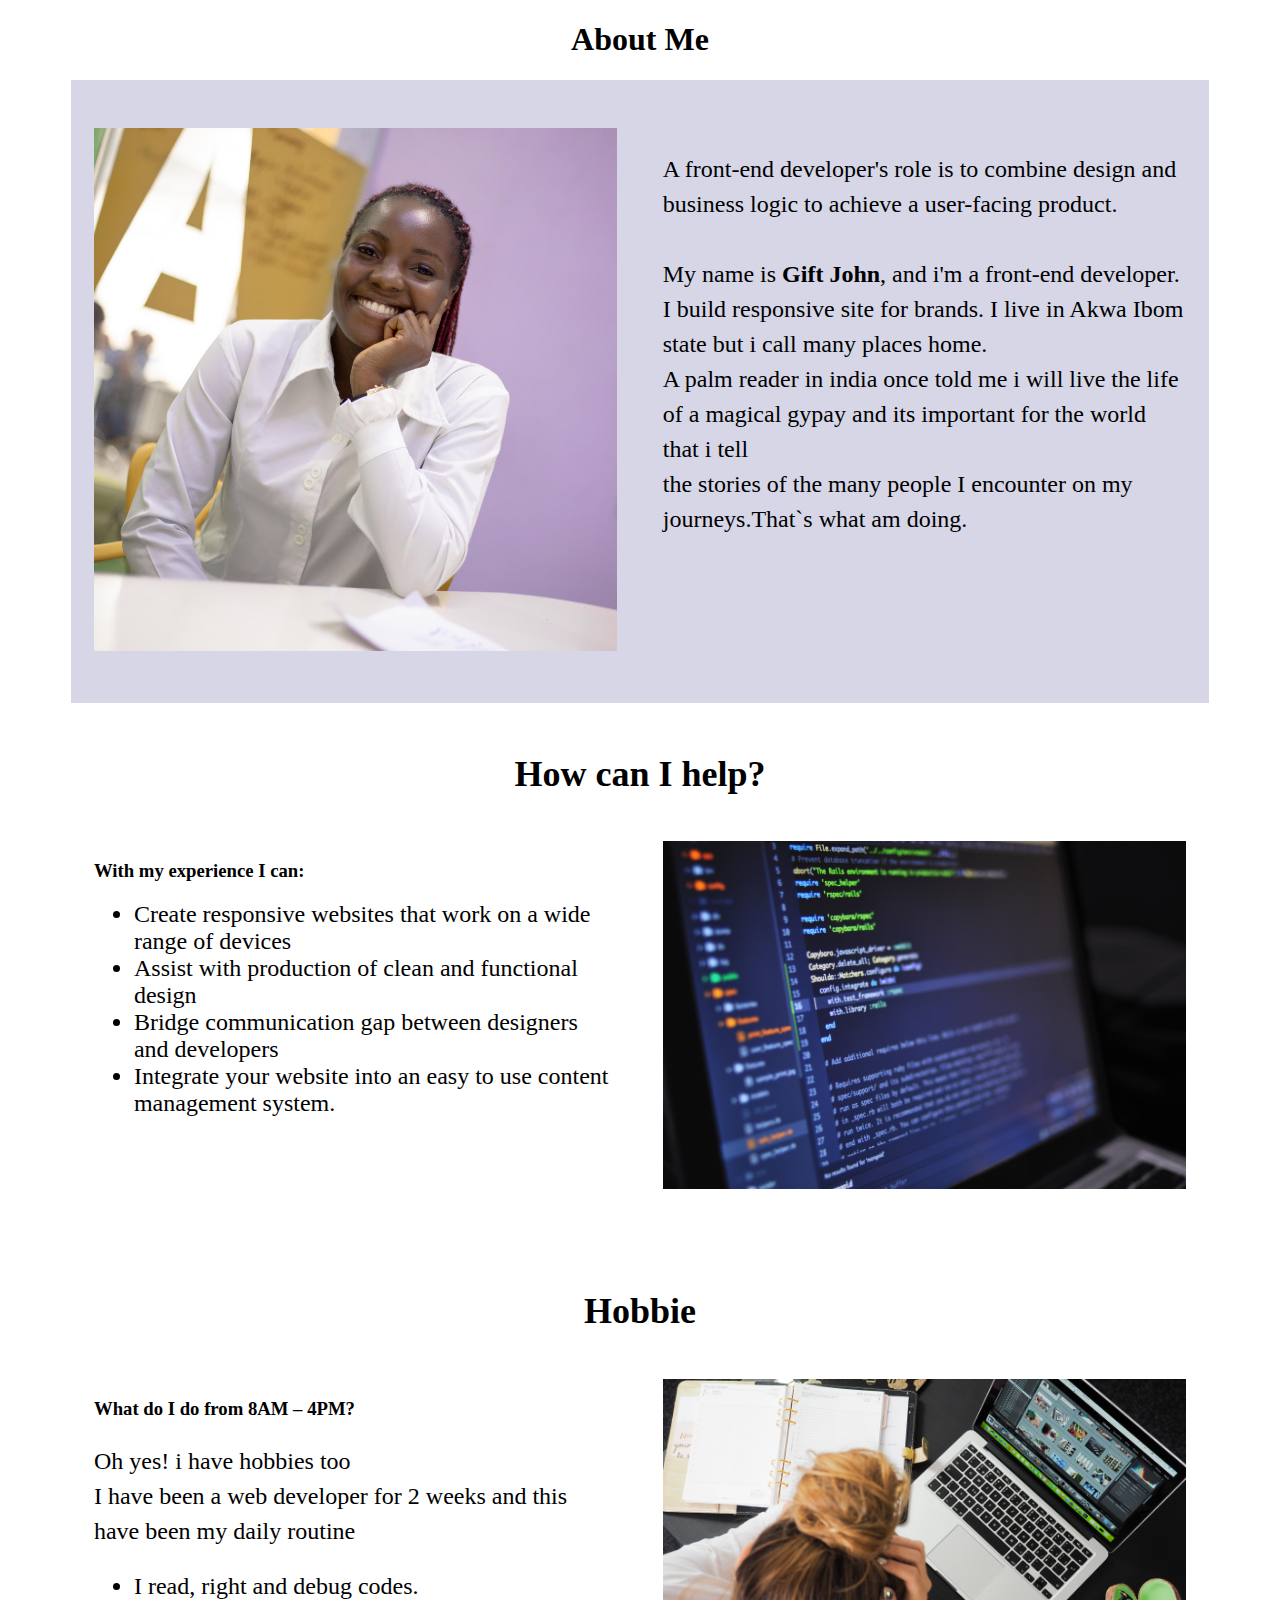
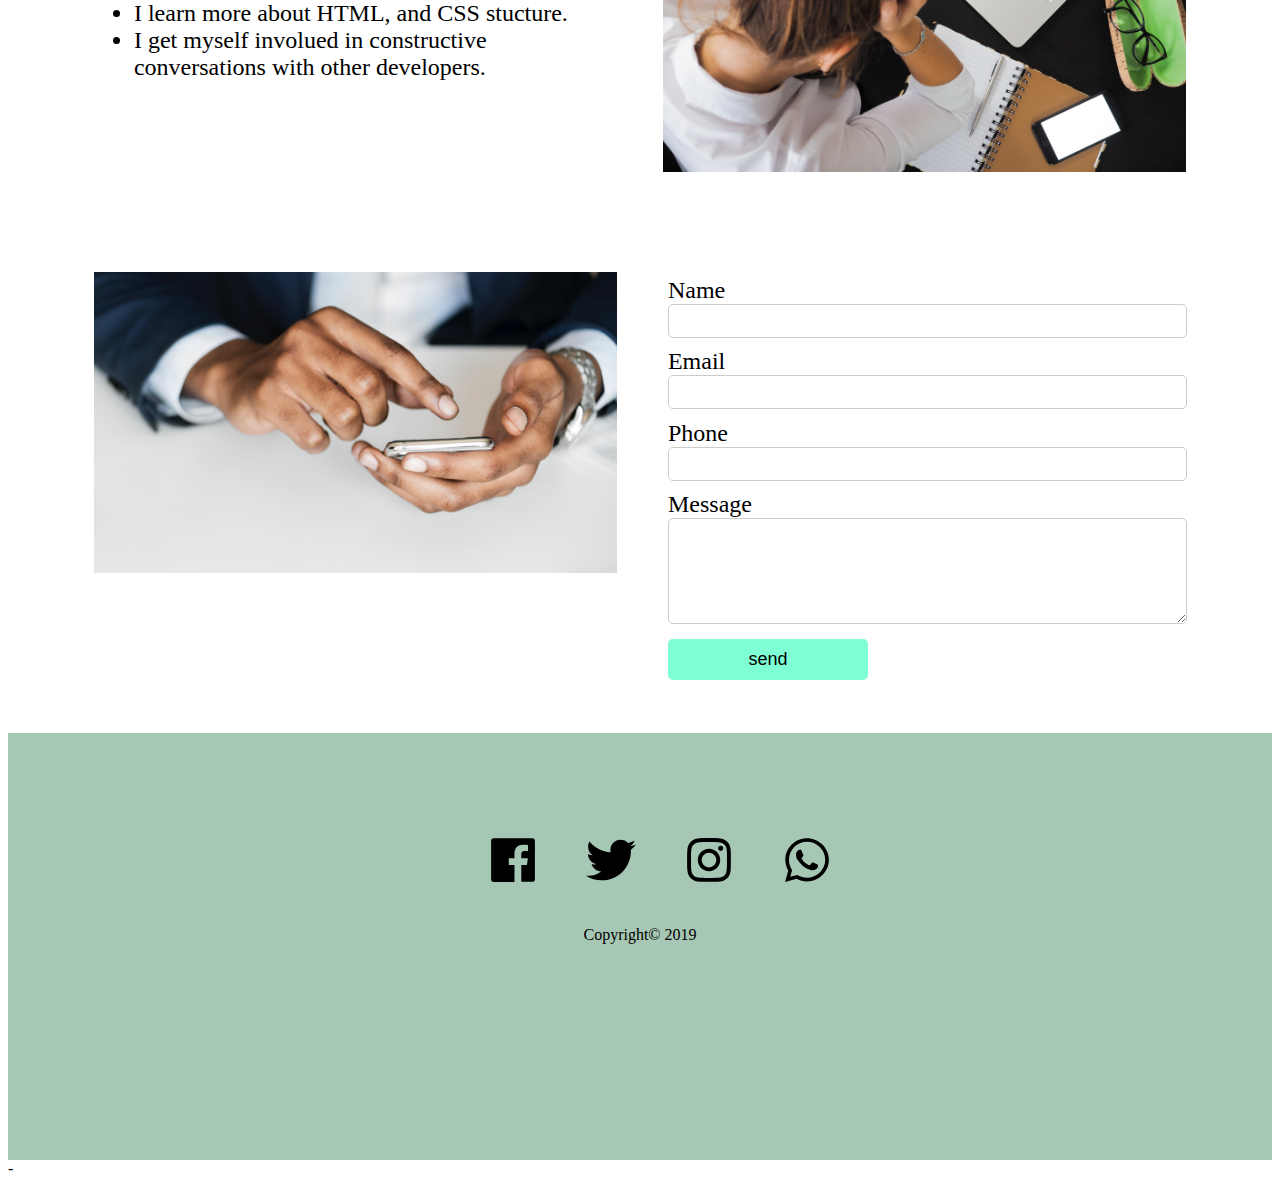
<file: index.html>
<!DOCTYPE html>
<html lang="en">

<head>
    <meta charset="UTF-8">
    <meta name="viewport" content="width=device-width, initial-scale=1.0">
    <meta http-equiv="X-UA-Compatible" content="ie=edge">
    <title>My portfolio</title>
    <style>

        /*
        * ************************
        *  About me Css
        **************************
        */
        .img1 img {
            height: 300px;
        }

        .heading h1 {
            color: black;
            text-align: center;
            border-style: solid;
                       
        }

       


        /*
        * ************************
        *  How can i help you?
        **************************
        */

        .li-font {
            font-size:24px;
        }

        .img2 img {
            height: 300px;
            padding-top: 100px;
        }

        /* styling  */
        section {
            padding: 2%  0;
        }
        #first-section{
           background-color:rgb(214, 214, 231);
        }

        img {
            width: 100%;
        }
        .cl {
            width:46%;
            float: left;
            margin: 2%;
        }
        .cl > p{
            font-size : 24px;
            line-height: 35px;
            font-family: 'Times New Roman', Times, serif
        }
        .container {
            width: 90%;
           
            margin: 0 auto;
        }
        .clear-fix {
            clear: both;
        }
        .form label {
            display: block;
            width: 100%;
            font-size: 24px;
        }
        .form-gp {
            padding: 1%;
        }
        .form .form-input {
            width: 100%;
            border:1px solid #cccccc;
            border-radius: 5px;
        }
        .form input.form-input {
            height: 30px;
        }
        .form textarea.form-input {
            height: 100px;
        }
        .btn {
            padding: 2%;
            width:200px;
            background-color: aquamarine;
            border:none;
            border-radius: 5px;
            font-size: 18px;
            cursor: pointer;
        }
        .btn:hover {
            background-color: aqua
        }
        .footer {
           
            height: 300px;
            background-color: rgb(166, 199, 179);
            padding: 5%;
            text-align:center;
        }
        footer ul li {
            display: inline-block;
            margin: 2%;
        }
        .social-icon {
            width: 50px;
            height: 50px;
        }
        .social-icon:hover{
            width: 40px;
            height: 40px;
        }
        
        
        @media all and (max-width:765px){
            .cl{
                width:96%;
            }
            .cl-left {
                float: left;
            }
        }
    </style>
</head>

<body>
    <h1 style="text-align: center;">About Me</h1>
    <section class="container" id="first-section">
        <div class="cl cl-left">
            <img src="images/_MG_4139.jpg" alt="">
        </div>

        <div class="cl">
            <p> A front-end developer's role is to combine design and business logic to achieve a user-facing product.<br> 
                <br>
                My name is <strong>Gift John</strong>, and i'm a front-end developer. <br> I build responsive site for brands.
                I live in Akwa Ibom state but i call many places home.<br> A palm reader in india once told me i will
                live the life of a magical gypay and its important for the world that i tell <br>the stories of the many
                people I encounter on my journeys.That`s what am doing.
            </p>
        </div>
        <div class="clear-fix"></div>
        
    </section>
    <section class="container">
        <h1 style="text-align:center; font-size:36px;">How can I help?</h1>
            <div class="cl">
                <h3>With my experience I can:</h3>
                    <ul>
                        <li class="li-font">Create responsive websites that work on a wide range of devices</li>
                        <li class="li-font">Assist with production of clean and functional design</li>
                        <li class="li-font">Bridge communication gap between designers and developers</li>
                        <li class="li-font">Integrate your website into an easy to use content management system.</li>
                    </ul>
            </div> 


            <div class="cl cl-left">
                <img src="images/ai-artificial-intelligence-blur-546819.jpg" alt="">
            </div>

            <div class="clear-fix"></div>
            
        </section>

        <section class="container">
                <h1 style="text-align:center; font-size:36px;">Hobbie</h1>
                    <div class="cl">
                        <h3>What do I do from 8AM – 4PM?</h3>
                        <p>Oh yes! i have hobbies too <br>I have been a web developer for 2 weeks and this have been my daily routine</p>
                        <ul>
                            <li class="li-font">I read, right and debug codes.</li>
                            <li class="li-font">I learn more about HTML, and CSS stucture.</li>
                            <li class="li-font">I get myself involued in constructive conversations with other developers.</li>
                        </ul>

                            
                    </div> 
    
                    <div class="cl cl-left">
                        <img src="images/design-desk-display-313690.jpg" alt="">
                    </div>
        
                    <div class="clear-fix"></div>
                    
                </section>
        
        <section class="container">
        
                <div class="cl cl-left">
                     <img src="images/man-phone.jpg" alt=""> 
                </div>
                <div class="cl ">
                    <form action="" class="form">
                        <div class="form-gp">
                            <label for="">Name</label>
                            <input type="text" class="form-input">
                        </div>
                        <div class="form-gp">
                            <label for="">Email</label>
                            <input type="text" class="form-input">
                        </div>
                        <div class="form-gp">
                            <label for="">Phone</label>
                            <input type="text" class="form-input">
                        </div>
                        <div class="form-gp">
                            <label for="">Message</label>
                            <textarea class="form-input"> </textarea>
                        </div>
                        <div class="form-gp">
                            <input type="submit" value="send" class="btn">
                        </div>
                    </form>
                </div>
                <div class="clear-fix"></div>
                
        </section>
   
    <footer class="footer">
          <ul>
              <li><a href="#"><img src="./images/facebook.svg" alt="facebook" srcset="" class="social-icon"></a></li>
              <li><a href="#"><img src="./images/twitter.svg" alt="twitter" srcset="" class="social-icon"></a></li>
              <li><a href="#"><img src="./images/instagram.svg" alt="instagram" srcset=""  class="social-icon"></a></li>
              <li><a href="#"><img src="./images/whatsapp.svg" alt="whatsapp" srcset="" class="social-icon"></a></li>
          </ul> 
        <div >
                <p>Copyright&copy; 2019</p>
        </div>
      
    </footer>
</body>

</html>-
</file>
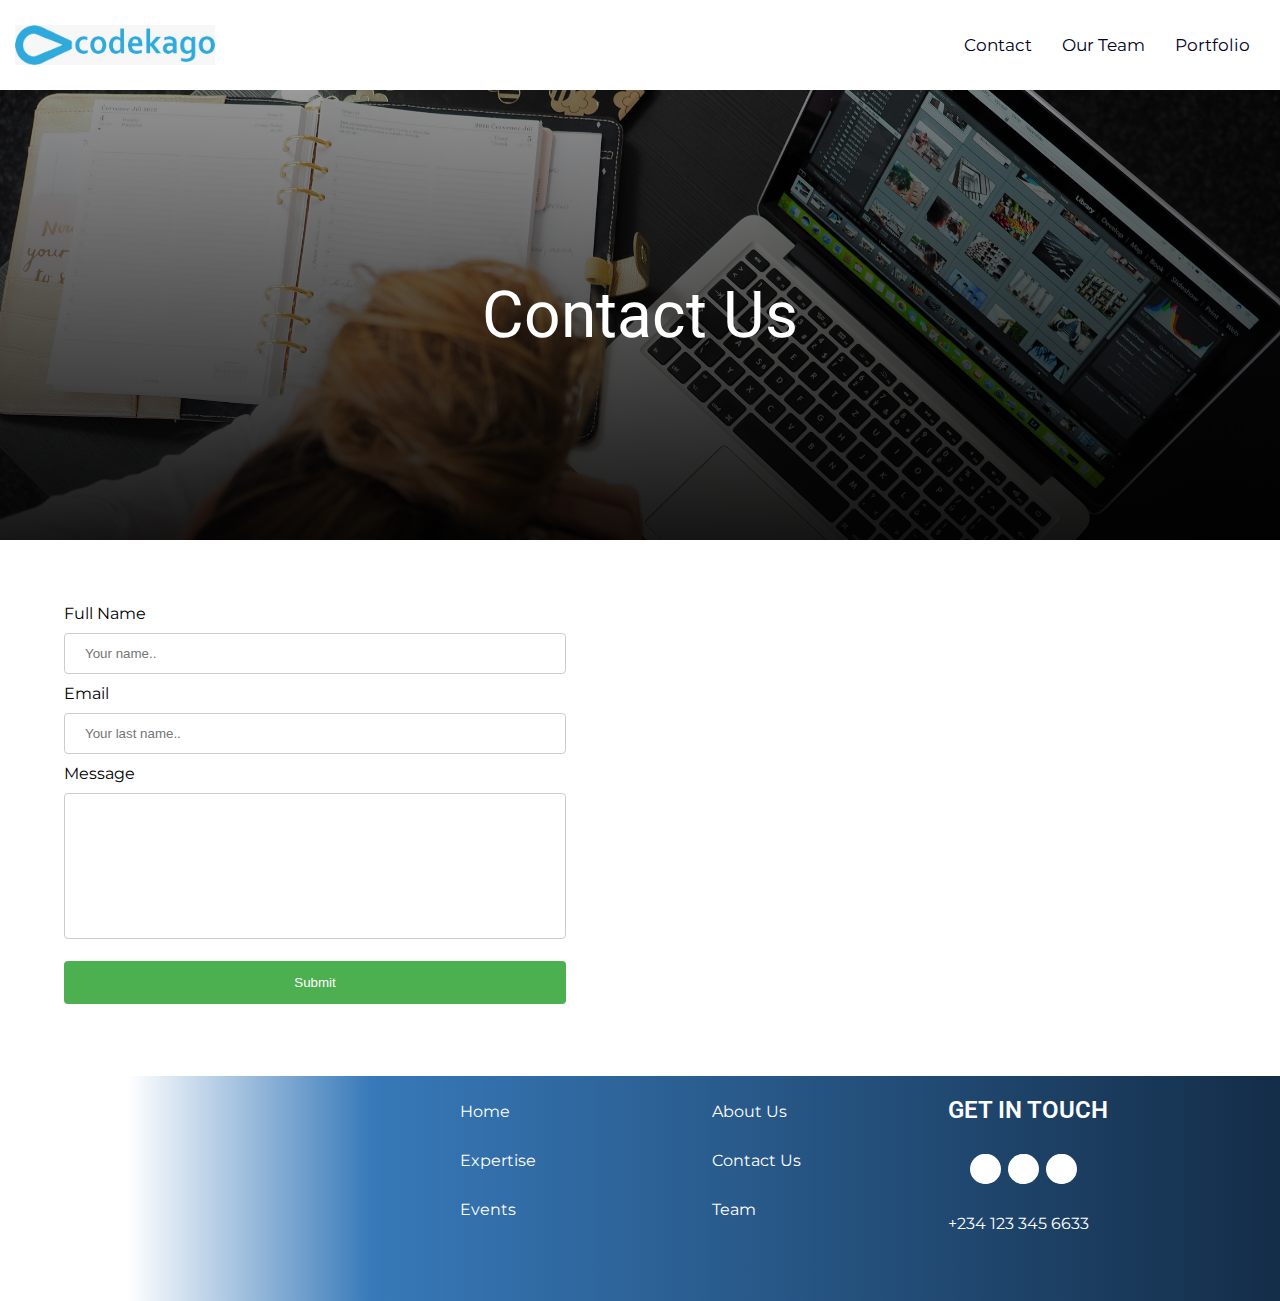
<file: contact.html>
<!DOCTYPE html>
<html lang="en" dir="ltr">
  <head>
    <meta charset="UTF-8">
    <meta name="viewport" content="width=device-width, initial-scale=1.0">
    <meta http-equiv="X-UA-Compatible" content="ie=edge">
    <title></title>
    <link rel="stylesheet" href="assets/css/nav.css">
    <link rel="stylesheet" href="assets/css/custom.css">
    <link rel="stylesheet" href="assets/css/master.css">
    <link rel="stylesheet" href="https://use.fontawesome.com/releases/v5.5.0/css/all.css" integrity="sha384-B4dIYHKNBt8Bc12p+WXckhzcICo0wtJAoU8YZTY5qE0Id1GSseTk6S+L3BlXeVIU" crossorigin="anonymous">
    <link href="https://fonts.googleapis.com/css?family=Montserrat:300|Roboto:700" rel="stylesheet">
  </head>
  <body>
    <div class="topnav" id="myTopnav">
      <div class="">
        <a href="index.html" class="active brand"><img src="assets/images/codekago.jpeg" alt="Codekago Logo" class="logo"></a>
        <a class="active nav-link" href="index.html">Portfolio</a>
        <a href="team.html" class="nav-link">Our Team</a>
        <a href="contact.html" class="nav-link">Contact</a>
        <a href="javascript:void(0);" class="icon" onclick="navbarResponsiveness();">
          <i class="fa fa-bars"></i>
        </a>
      </div>
    </div>
    <div class="hero">
      <p class="title">Contact Us</p>
    </div>

    <div class="contact-row">
      <div class="col contact-form">
        <form>
          <label for="fname">Full Name</label>
          <input type="text" id="fullname" name="fullname" placeholder="Your name..">

          <label for="email">Email</label>
          <input type="text" id="email" name="email" placeholder="Your last name..">

          <label for="country">Message</label>
          <textarea rows="8" cols="50">

          </textarea>

          <input type="submit" value="Submit">
        </form>
      </div>
      <div class="col map">
        <iframe src="https://www.google.com/maps/embed?pb=!1m10!1m8!1m3!1d2754.1109829254638!2d7.905112142242296!3d5.025990287666669!3m2!1i1024!2i768!4f13.1!5e0!3m2!1sen!2sng!4v1549838700120" width="650" height="450" frameborder="0" style="border:0" allowfullscreen></iframe>
      </div>
    </div>
    <!-- footer -->
    <footer>
      <div class="top-footer">
        <div class="col">
          <div class="logo">
            <!-- <img src="assets/images/codekago.jpeg" alt="" class="logo"> -->
          </div>
        </div>
        <div class="col col-center">
          <ul class="footer-list">
            <li>Home</li>
            <li>Expertise</li>
            <li>Events</li>
          </ul>
        </div>
        <div class="col col-center">
          <ul class="footer-list">
            <li>About Us</li>
            <li>Contact Us</li>
            <li>Team</li>
          </ul>
        </div>
        <div class="col col-center social">
          <div class="">
            <p class="title">GET IN TOUCH</p>
            <div class="d-flex  justify-content-center">
              <div class="icon">
                <a href="#" class="icon"><i class="fab fa-facebook-f fa-fw"></i></a>
              </div>
              <div class="icon">
                <a href="#" class="icon"><i class="fab fa-twitter fa-fw"></i></a>
              </div>
              <div class="icon">
                <a href="#" class="icon"><i class="fab fa-instagram fa-fw"></i></a>
              </div>
            </div>
            <div>
              <p class="phone-number">+234 123 345 6633</p>
            </div>
          </div>
        </div>
      </div>
      <div class="mini-footer">
        <div class="d-flex">
          <div class="col">
            <ul class="footer-list">
              <li>Home</li>
              <li>Expertise</li>
              <li>Events</li>
            </ul>
          </div>
          <div class="col col-center">
              <ul class="footer-list">
                  <li>About Us</li>
                  <li>Contact Us</li>
                  <li>Team</li>
              </ul>
          </div>
        </div>
        <div class="col col-center social">
          <div class="">
            <p class="title">GET IN TOUCH</p>
            <div class="d-flex justify-content-center">
              <div class="icon">
                <a href="#" class="icon"><i class="fab fa-facebook-f fa-fw"></i></a>
              </div>
              <div class="icon">
                <a href="#" class="icon"><i class="fab fa-twitter fa-fw"></i></a>
              </div>
              <div class="icon">
                <a href="#" class="icon"><i class="fab fa-instagram fa-fw"></i></a>
              </div>
            </div>
            <div>
              <p class="phone-number" style="text-align:center">+234 123 345 6633</p>
            </div>
          </div>
        </div>
      </div>
    </footer>

    <script src="assets/js/nav.js" charset="utf-8"></script>
  </body>
</html>
</file>
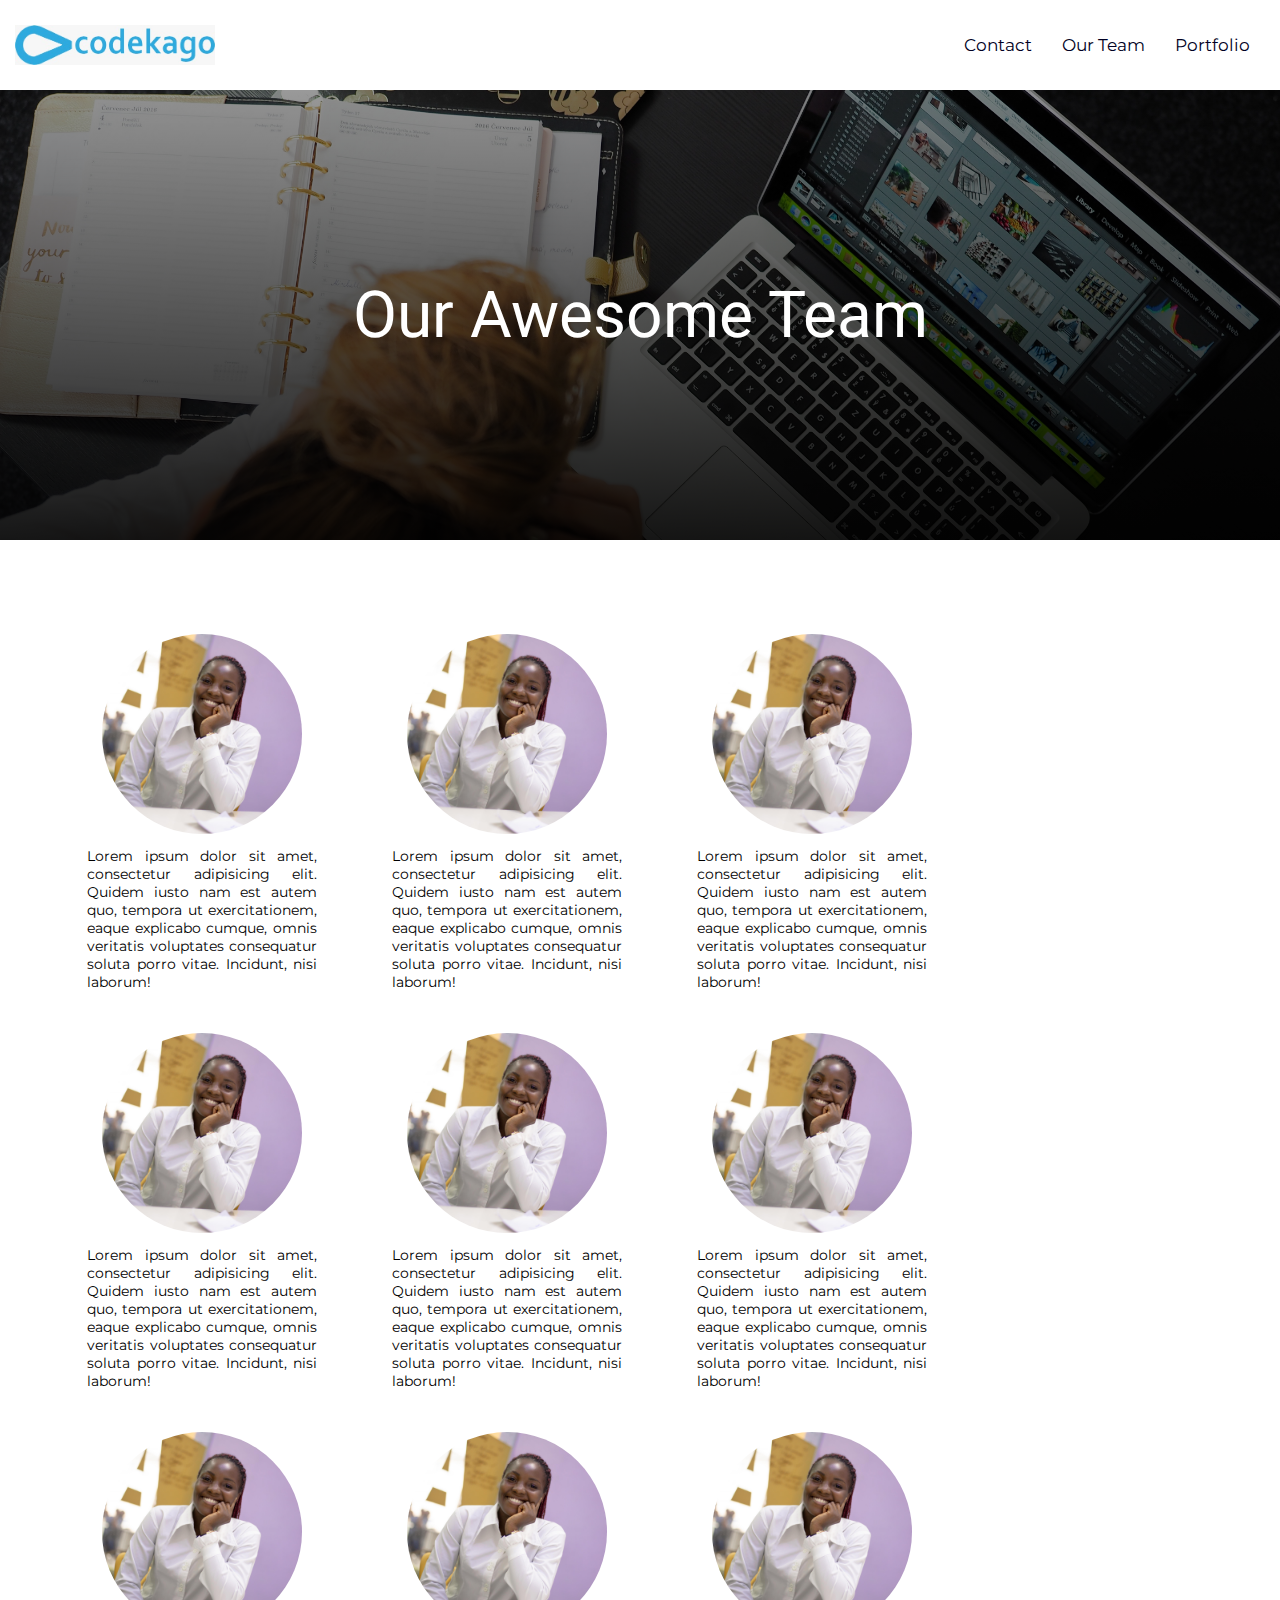
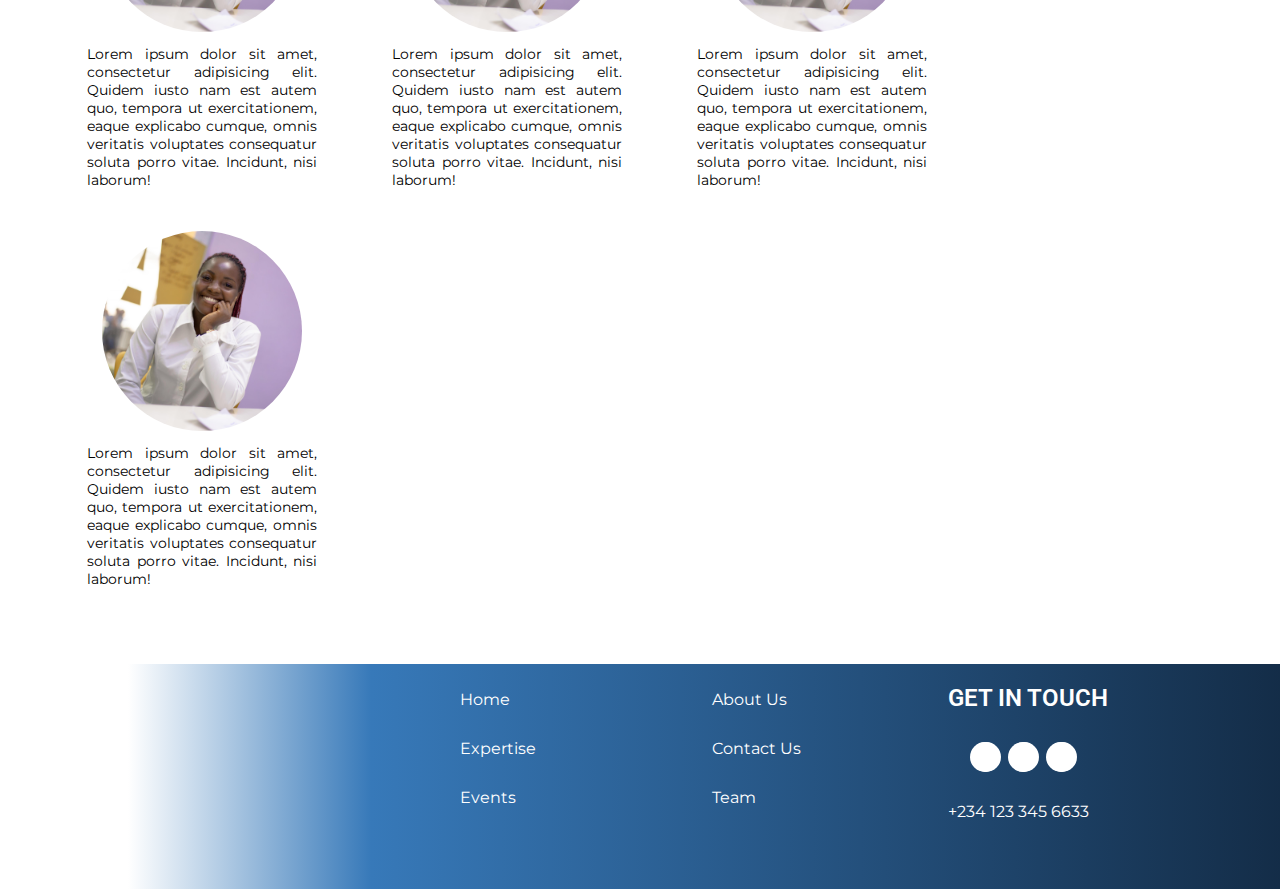
<file: team.html>
<!DOCTYPE html>
<html lang="en" dir="ltr">
  <head>
    <meta charset="UTF-8">
    <meta name="viewport" content="width=device-width, initial-scale=1.0">
    <meta http-equiv="X-UA-Compatible" content="ie=edge">
    <title></title>
    <link rel="stylesheet" href="assets/css/nav.css">
    <link rel="stylesheet" href="assets/css/custom.css">
    <link rel="stylesheet" href="assets/css/master.css">
    <!-- <link rel="stylesheet" href="https://use.fontawesome.com/releases/v5.5.0/css/all.css" integrity="sha384-B4dIYHKNBt8Bc12p+WXckhzcICo0wtJAoU8YZTY5qE0Id1GSseTk6S+L3BlXeVIU" crossorigin="anonymous"> -->
    <link href="https://fonts.googleapis.com/css?family=Montserrat:300|Roboto:700" rel="stylesheet">
  </head>
  <body>
    <div class="topnav" id="myTopnav">
      <div class="">
        <a href="index.html" class="active brand"><img src="assets/images/codekago.jpeg" alt="Codekago Logo" class="logo"></a>
        <a class="active nav-link" href="index.html">Portfolio</a>
        <a href="team.html" class="nav-link">Our Team</a>
        <a href="contact.html" class="nav-link">Contact</a>
        <a href="javascript:void(0);" class="icon" onclick="navbarResponsiveness();">
          <i class="fa fa-bars"></i>
        </a>
      </div>
    </div>
    <div class="hero">
      <p class="title">Our Awesome Team</p>
    </div>

    <div class="container team-container">
      <div class="flex-container">
        <div class="member-card">
          <div class="d-flex justify-content-center">
            <img src="assets/images/team.jpg" alt="Team Member Image" class="team-memeber-image">
          </div>
          <div class="about-team-member">
            <p>
              Lorem ipsum dolor sit amet, consectetur adipisicing elit.
              Quidem iusto nam est autem quo, tempora ut exercitationem,
              eaque explicabo cumque, omnis veritatis voluptates consequatur
              soluta porro vitae.
              Incidunt, nisi laborum!
            </p>
          </div>
        </div>
        <div class="member-card">
          <div class="d-flex justify-content-center">
            <img src="assets/images/team.jpg" alt="Team Member Image" class="team-memeber-image">
          </div>
          <div class="about-team-member">
            <p>
              Lorem ipsum dolor sit amet, consectetur adipisicing elit.
              Quidem iusto nam est autem quo, tempora ut exercitationem,
              eaque explicabo cumque, omnis veritatis voluptates consequatur
              soluta porro vitae.
              Incidunt, nisi laborum!
            </p>
          </div>
        </div>
        <div class="member-card">
          <div class="d-flex justify-content-center">
            <img src="assets/images/team.jpg" alt="Team Member Image" class="team-memeber-image">
          </div>
          <div class="about-team-member">
            <p>
              Lorem ipsum dolor sit amet, consectetur adipisicing elit.
              Quidem iusto nam est autem quo, tempora ut exercitationem,
              eaque explicabo cumque, omnis veritatis voluptates consequatur
              soluta porro vitae.
              Incidunt, nisi laborum!
            </p>
          </div>
        </div>
        <div class="member-card">
          <div class="d-flex justify-content-center">
            <img src="assets/images/team.jpg" alt="Team Member Image" class="team-memeber-image">
          </div>
          <div class="about-team-member">
            <p>
              Lorem ipsum dolor sit amet, consectetur adipisicing elit.
              Quidem iusto nam est autem quo, tempora ut exercitationem,
              eaque explicabo cumque, omnis veritatis voluptates consequatur
              soluta porro vitae.
              Incidunt, nisi laborum!
            </p>
          </div>
        </div>
        <div class="member-card">
          <div class="d-flex justify-content-center">
            <img src="assets/images/team.jpg" alt="Team Member Image" class="team-memeber-image">
          </div>
          <div class="about-team-member">
            <p>
              Lorem ipsum dolor sit amet, consectetur adipisicing elit.
              Quidem iusto nam est autem quo, tempora ut exercitationem,
              eaque explicabo cumque, omnis veritatis voluptates consequatur
              soluta porro vitae.
              Incidunt, nisi laborum!
            </p>
          </div>
        </div>
        <div class="member-card">
          <div class="d-flex justify-content-center">
            <img src="assets/images/team.jpg" alt="Team Member Image" class="team-memeber-image">
          </div>
          <div class="about-team-member">
            <p>
              Lorem ipsum dolor sit amet, consectetur adipisicing elit.
              Quidem iusto nam est autem quo, tempora ut exercitationem,
              eaque explicabo cumque, omnis veritatis voluptates consequatur
              soluta porro vitae.
              Incidunt, nisi laborum!
            </p>
          </div>
        </div>
        <div class="member-card">
          <div class="d-flex justify-content-center">
            <img src="assets/images/team.jpg" alt="Team Member Image" class="team-memeber-image">
          </div>
          <div class="about-team-member">
            <p>
              Lorem ipsum dolor sit amet, consectetur adipisicing elit.
              Quidem iusto nam est autem quo, tempora ut exercitationem,
              eaque explicabo cumque, omnis veritatis voluptates consequatur
              soluta porro vitae.
              Incidunt, nisi laborum!
            </p>
          </div>
        </div>
        <div class="member-card">
          <div class="d-flex justify-content-center">
            <img src="assets/images/team.jpg" alt="Team Member Image" class="team-memeber-image">
          </div>
          <div class="about-team-member">
            <p>
              Lorem ipsum dolor sit amet, consectetur adipisicing elit.
              Quidem iusto nam est autem quo, tempora ut exercitationem,
              eaque explicabo cumque, omnis veritatis voluptates consequatur
              soluta porro vitae.
              Incidunt, nisi laborum!
            </p>
          </div>
        </div>
        <div class="member-card">
          <div class="d-flex justify-content-center">
            <img src="assets/images/team.jpg" alt="Team Member Image" class="team-memeber-image">
          </div>
          <div class="about-team-member">
            <p>
              Lorem ipsum dolor sit amet, consectetur adipisicing elit.
              Quidem iusto nam est autem quo, tempora ut exercitationem,
              eaque explicabo cumque, omnis veritatis voluptates consequatur
              soluta porro vitae.
              Incidunt, nisi laborum!
            </p>
          </div>
        </div>
        <div class="member-card">
          <div class="d-flex justify-content-center">
            <img src="assets/images/team.jpg" alt="Team Member Image" class="team-memeber-image">
          </div>
          <div class="about-team-member">
            <p>
              Lorem ipsum dolor sit amet, consectetur adipisicing elit.
              Quidem iusto nam est autem quo, tempora ut exercitationem,
              eaque explicabo cumque, omnis veritatis voluptates consequatur
              soluta porro vitae.
              Incidunt, nisi laborum!
            </p>
          </div>
        </div>
      </div>
    </div>

    <!-- footer -->
    <footer>
      <div class="top-footer">
        <div class="col">
          <div class="logo">
            <!-- <img src="assets/images/codekago.jpeg" alt="" class="logo"> -->
          </div>
        </div>
        <div class="col col-center">
          <ul class="footer-list">
            <li>Home</li>
            <li>Expertise</li>
            <li>Events</li>
          </ul>
        </div>
        <div class="col col-center">
          <ul class="footer-list">
            <li>About Us</li>
            <li>Contact Us</li>
            <li>Team</li>
          </ul>
        </div>
        <div class="col col-center social">
          <div class="">
            <p class="title">GET IN TOUCH</p>
            <div class="d-flex  justify-content-center">
              <div class="icon">
                <a href="#" class="icon"><i class="fab fa-facebook-f fa-fw"></i></a>
              </div>
              <div class="icon">
                <a href="#" class="icon"><i class="fab fa-twitter fa-fw"></i></a>
              </div>
              <div class="icon">
                <a href="#" class="icon"><i class="fab fa-instagram fa-fw"></i></a>
              </div>
            </div>
            <div>
              <p class="phone-number">+234 123 345 6633</p>
            </div>
          </div>
        </div>
      </div>
      <div class="mini-footer">
        <div class="d-flex">
          <div class="col">
            <ul class="footer-list">
              <li>Home</li>
              <li>Expertise</li>
              <li>Events</li>
            </ul>
          </div>
          <div class="col col-center">
              <ul class="footer-list">
                  <li>About Us</li>
                  <li>Contact Us</li>
                  <li>Team</li>
              </ul>
          </div>
        </div>
        <div class="col col-center social">
          <div class="">
            <p class="title">GET IN TOUCH</p>
            <div class="d-flex justify-content-center">
              <div class="icon">
                <a href="#" class="icon"><i class="fab fa-facebook-f fa-fw"></i></a>
              </div>
              <div class="icon">
                <a href="#" class="icon"><i class="fab fa-twitter fa-fw"></i></a>
              </div>
              <div class="icon">
                <a href="#" class="icon"><i class="fab fa-instagram fa-fw"></i></a>
              </div>
            </div>
            <div>
              <p class="phone-number" style="text-align:center">+234 123 345 6633</p>
            </div>
          </div>
        </div>
      </div>
    </footer>

    <script src="assets/js/nav.js" charset="utf-8"></script>
  </body>
</html>
</file>
<file: assets/css/nav.css>
/* */

.brand{
  line-height: 16px;
  font-size: 20px!important;
}
.topnav {
  overflow: hidden;
  background-color: #ffffff;
  min-height: 10vh;
  max-height: 100%;
  display: flex;
  align-items: center;
}
.topnav  > div:first-of-type {
  width: 100%;
}
.logo {
  width: 200px;
  height: 40px;
  margin-left: 15px;
  margin-top:-10px;
  margin-right: auto!important;
}
.topnav a {
  float: left;
  display: block;
  color: #000023;
  text-align: center;
  text-decoration: none;
  font-size: 17px;
  margin-right:30px;
  margin-top:10px;
}

.topnav a:hover {
  font-weight: bold;
  color: #111111;
}
.topnav .brand:hover {
  background-color: transparent;
  color: #FFFFFF;
}

.active {
  /* background-color: #4CAF50; */
  color: white;
}

.topnav .icon {
    color: #000000;
  display: none;
}
.topnav a:not(:first-child){
  float: right;
}
.topnav a:not(:first-child) {
  float: right;
}

footer {
  min-height: 25vh;
  padding: 0 7%;
  background: linear-gradient(to right, rgba(255,255,255,1) 10%, rgba(55,121,185,1) 29%, rgba(12,38,66,0.97) 100%);
}
footer p{
  color: #FFFFFF;
}
footer .top-footer {
  display:flex;
}

footer .col {
 width:100%;
}
footer .col-end {
  display: flex;
  justify-content: flex-end;
}
footer .col-center {
  display: flex;
  justify-content: center;
}
footer .title{
  font-size: 24px;
  font-weight: 600;
  margin-bottom: 30px;
}
footer .social{
  padding: 0% 3%;
}
.social .title {
  margin-top: 20px;
}
.social .d-flex {
  margin-bottom: 30px;
}
.footer-list{
  list-style-type: none;
  color:#FFFFFF;
  font-size: 16px;
  margin-top: 10%;
}
.footer-list li{
 margin-bottom:30px;
}
.fa-facebook-f{
  color: blue;
}
.fa-twitter{
  color: rgba(12,38,66,0.97);
}
.fa-instagram{
  color: maroon;
}
.icon {
  min-width: 30px;
  min-height: 30px;
  border-radius: 100%;
  background: #FFFFFF;
  margin-right: 5%;
  display: flex;
  justify-content: center;
  align-items: center;
  font-size: 16px;
}
.icon a {
  text-decoration: none;
}
.phone-number {
  font-size: 16px;
  color: #FFFFFF;
}
.w-100{
  width: 100%;
}
.d-flex {
  display: flex;
}
.justify-content-center {
  justify-content: center;
}
.mini-footer {
  display: none;
}
.main-footer {
  display: flex;
}

@media screen and (max-width: 991px) {
  .topnav a:not(:first-child) {
    display: none;
  }
  .topnav a.icon {
    float: right;
    color: #000000;
    display: block;
  }
  .topnav.responsive {position: relative;}
  .topnav.responsive .icon {
    position: absolute;
    right: 0;
    top: 0;
    color: #000000;
    margin-top: 20px;
  }
  .topnav.responsive a {
    float: none;
    display: block;
    text-align: left;
    margin-bottom: 20px;
  }
  .topnav .nav-link{
    color: #000000;
    margin-right:0px;
    margin-left:30px;
  }
  .topnav.responsive .logo {
    margin-top:0px;
  }
  footer {
    height: 100%;
    background: rgba(12,38,66,0.97);
  }
  /* footer .top-footer {
    display:block;
  } */
  footer .top-footer .logo{
    display:none;
  }
  .top-footer {
    display: none!important;
  }
  .mini-footer {
    display: block;
  }
}
</file>
<file: assets/css/custom.css>
body {
  padding:0;
}
* {
  margin: 0px;
}
p, body, a {
  font-family: 'Montserrat', sans-serif;
}

h1, h2, h3, h4, h5, h6, .title {
  font-family: 'Roboto', sans-serif;
}
</file>
<file: assets/css/master.css>
.hero{
  height: 50vh;
  background-image: linear-gradient(rgba(0, 0, 0, 0.4), rgba(0, 0, 0, 0.9)), url("../images/bg-2.jpg");
  background-size: cover;
  display: flex;
  justify-content: center;
  align-items: center;
}
.hero .title {
  font-size: 4rem;
  color: #FFFFFF;
}

.portfolio-container {
  display: flex;
  padding: 2% 5%;
}

.portfolio-container .col {
  width: 100%;
}
.portfolio-container .col h1{
  margin-bottom: 12px;
}
.portfolio-container .col p{
  text-align: justify;
}
.portfolio-container .col img {
  width: 100%;
  height: 450px;
}

.portfolio-container .col:first-child {
  padding-right: 3%;
}

.portfolio-container .col:last-child {
  padding-left: 3%;
}

.portfolio-story-container {
  display: flex;
  padding: 2% 5%;
  height: 100%;
  background-image: linear-gradient(rgba(0, 0, 0, 0.9), rgba(0, 0, 0, 0.9)), url("../images/bg-2.jpg");
}
.portfolio-story-container p{
  text-align: justify;
  color: #FFFFFF;
}
.contact-row {
  display:flex;
  padding: 3% 0%;
}
.contact-row .col{
  width:100%;
}
.contact-form {
  padding: 2% 5%;
}
input[type=text], select, textarea {
  width: 100%;
  padding: 12px 20px;
  margin: 10px 0;
  display: inline-block;
  border: 1px solid #ccc;
  border-radius: 4px;
  box-sizing: border-box;
}

input[type=submit] {
  width: 100%;
  background-color: #4CAF50;
  color: white;
  padding: 14px 20px;
  margin: 8px 0;
  border: none;
  border-radius: 4px;
  cursor: pointer;
}

input[type=submit]:hover {
  background-color: #45a049;
}
textarea {
  resize:none;
}
.team-container{
  display: flex;
  justify-content: center;
  padding: 5% 0%;
}
.flex-container {
  width:95%;
  display: flex;
  flex-wrap: wrap;
  background-color: #FFFFFF;
}

.flex-container > div {
  /* background-color: #f2f2f2; */
  width: 250px;
  margin-left: 35px;
  margin-top: 20px;
  max-height:500px;
}
.team-memeber-image{
  max-width: 200px;
  min-width: 200px;
  max-height: 200px;
  min-height: 200px;
  border-radius: 100%;
  margin-bottom: 10px;
}
.about-team-member  {
  padding :1% 4%;
}
.about-team-member p {
  font-size: 14px;
  text-align:justify;
}
.about-team-member h2, h3{
  text-align:center;
}
.member-card {
  padding: 10px;
  border-radius: 5px;
}
.member-card:hover{
  box-shadow: 1px 12px 16px 0 rgba(0,0,0,0.24), 1px 17px 50px 0 rgba(0,0,0,0.19);

}

@media only screen and (max-width: 991px) {
  .portfolio-container {
    display: block;
    padding: 2% 5%;
  }
  .portfolio-container .col:first-child {
    padding-right: 3%;
  }

  .portfolio-container .col:last-child {
    padding-right: 3%;
    padding-left: 0%;
  }
  .contact-row {
    display:block;
  }
}
</file>
